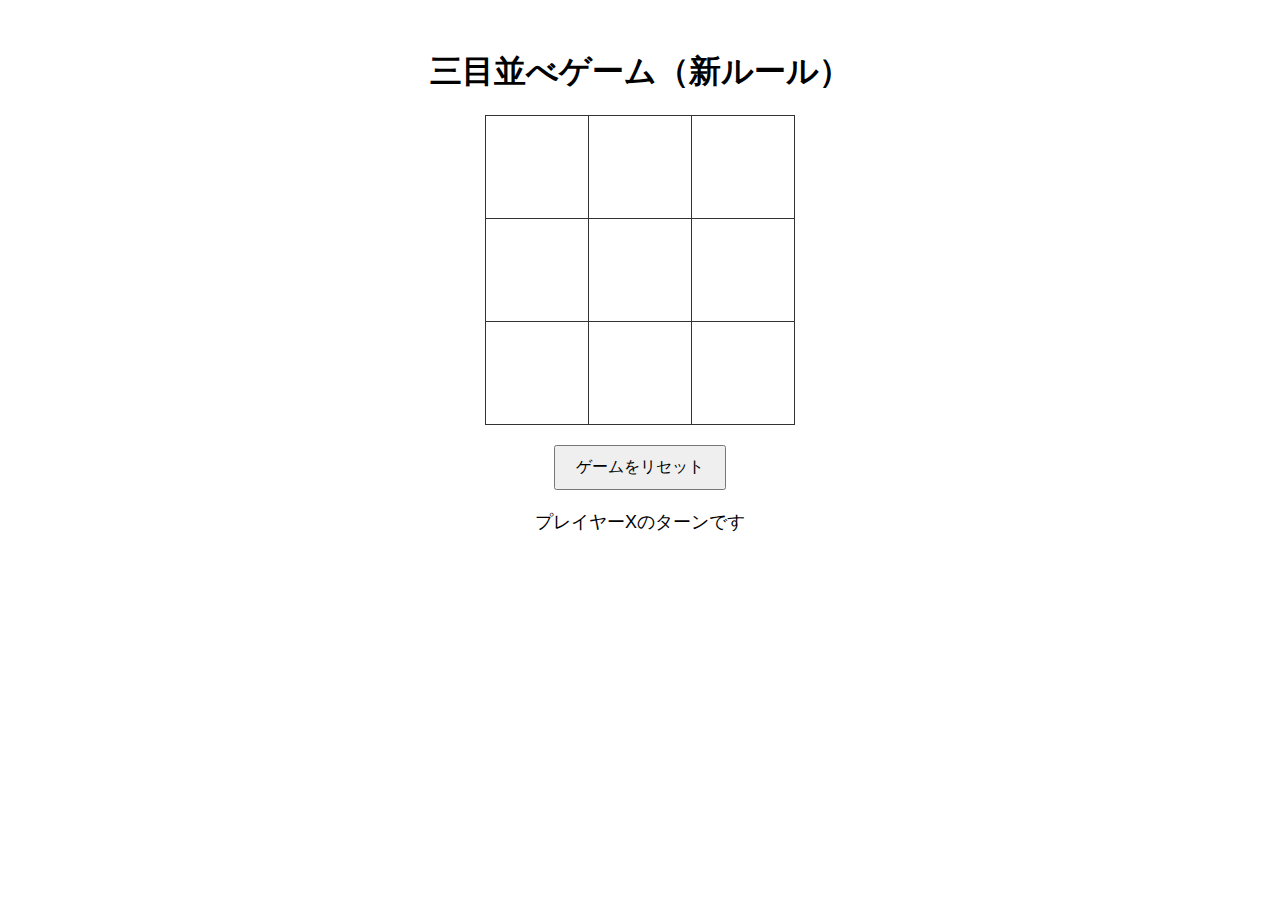
<file: index.html>
<!DOCTYPE html>
<html lang="ja">
<head>
    <meta charset="UTF-8">
    <meta name="viewport" content="width=device-width, initial-scale=1.0">
    <title>三目並べゲーム（新ルール）</title>
    <style>
        body {
            font-family: Arial, sans-serif;
            text-align: center;
            margin-top: 50px;
        }
        table {
            margin: 0 auto;
            border-collapse: collapse;
        }
        td {
            width: 100px;
            height: 100px;
            border: 1px solid #333;
            font-size: 36px;
            cursor: pointer;
            text-align: center;
            vertical-align: middle;
        }
        td.winner {
            background-color: #ffeb3b;
        }
        td.disabled {
            background-color: #d3d3d3;
            cursor: not-allowed;
        }
        button {
            margin-top: 20px;
            padding: 10px 20px;
            font-size: 16px;
            cursor: pointer;
        }
        #status {
            margin-top: 20px;
            font-size: 18px;
        }
    </style>
</head>
<body>
    <h1>三目並べゲーム（新ルール）</h1>
    <table id="board">
        <tr>
            <td data-index="0"></td>
            <td data-index="1"></td>
            <td data-index="2"></td>
        </tr>
        <tr>
            <td data-index="3"></td>
            <td data-index="4"></td>
            <td data-index="5"></td>
        </tr>
        <tr>
            <td data-index="6"></td>
            <td data-index="7"></td>
            <td data-index="8"></td>
        </tr>
    </table>
    <button onclick="resetGame()">ゲームをリセット</button>
    <p id="status">プレイヤーXのターンです</p>
    <script src="script.js"></script>
</body>
</html>
</file>
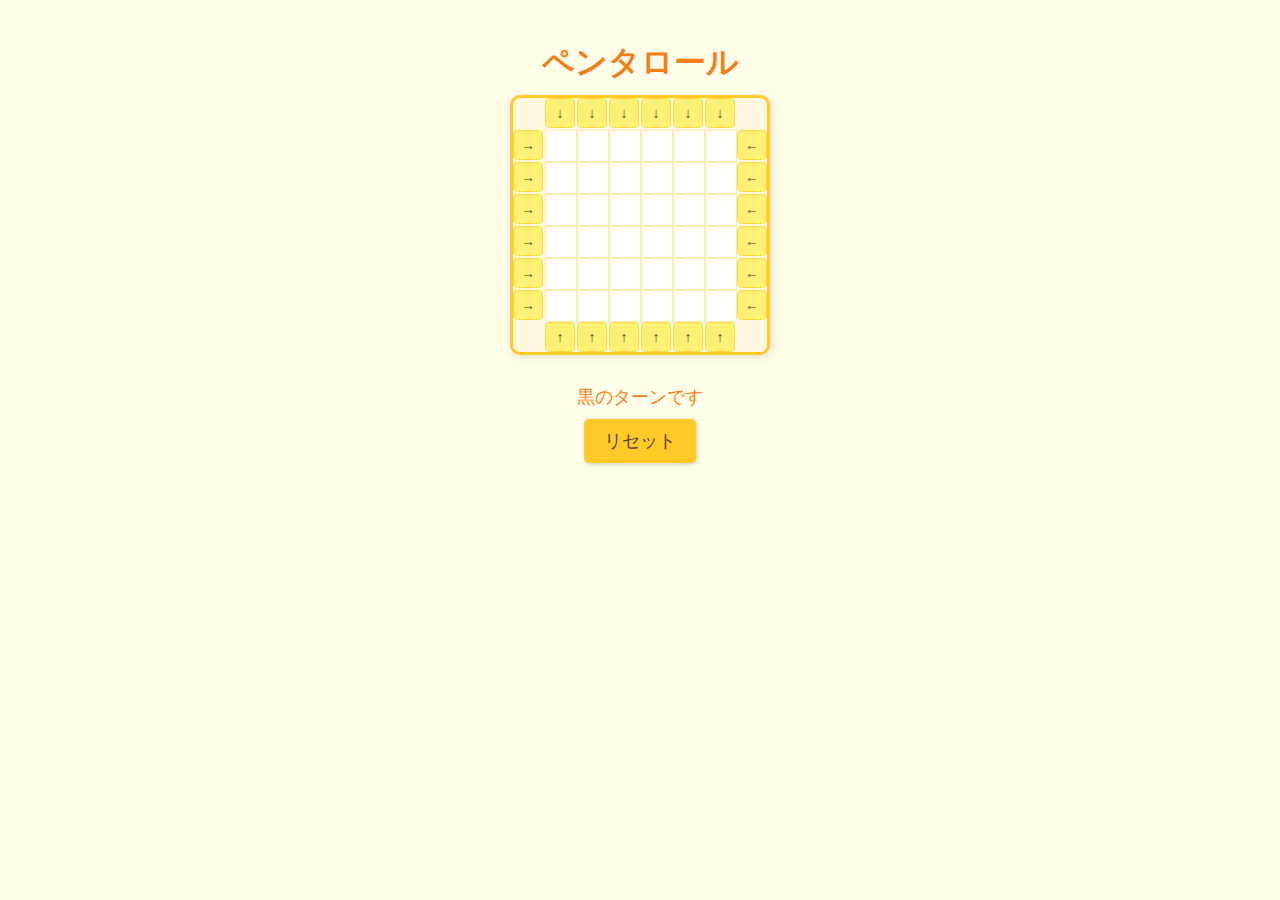
<file: index2.html>
<!DOCTYPE html>
<html lang="ja">
<head>
  <meta charset="UTF-8">
  <meta name="viewport" content="width=device-width, initial-scale=1.0">
  <title>ペンタロール</title>
  <style>
    body {
      font-family: 'Yusei Magic', sans-serif;
      display: flex;
      flex-direction: column;
      align-items: center;
      background-color: #fffde7;
      margin: 0;
      padding: 20px;
    }
    h1 {
      margin-bottom: 10px;
      color: #f57f17;
      text-shadow: 1px 1px 0 #fff;
    }
    #board-container {
      display: grid;
      grid-template-columns: 30px repeat(6, 30px) 30px;
      grid-template-rows: 30px repeat(6, 30px) 30px;
      gap: 2px;
      margin-bottom: 20px;
      background-color: #fff8e1;
      border: 3px solid #ffca28;
      border-radius: 10px;
      box-shadow: 2px 2px 10px rgba(0, 0, 0, 0.1);
    }
    .cell {
      width: 30px;
      height: 30px;
      background-color: #fff;
      border: 1px solid #ffecb3;
      display: flex;
      align-items: center;
      justify-content: center;
    }
    .ball {
      width: 20px;
      height: 20px;
      border-radius: 50%;
    }
    .black {
      background-color: #f57f17;
    }
    .white {
      background-color: #fff59d;
      border: 1px solid #fbc02d;
    }
    .insert-button {
      width: 30px;
      height: 30px;
      font-size: 14px;
      font-weight: bold;
      padding: 0;
      margin: 0;
      cursor: pointer;
      background-color: #fff176;
      border: 1px solid #fdd835;
      border-radius: 5px;
      color: #5d4037;
    }
    .insert-button:hover {
      background-color: #ffee58;
    }
    .highlight {
      background-color: #fff9c4 !important;
    }
    #status {
      font-size: 18px;
      color: #f57f17;
      margin: 10px;
    }
    #reset-button {
      margin-bottom: 20px;
      padding: 10px 20px;
      font-size: 18px;
      cursor: pointer;
      background-color: #ffca28;
      border: none;
      border-radius: 5px;
      color: #5d4037;
      box-shadow: 1px 1px 4px rgba(0, 0, 0, 0.2);
    }
    #reset-button:hover {
      background-color: #ffd54f;
    }
  </style>
</head>
<body>
  <h1>ペンタロール</h1>
  <div id="board-container"></div>
  <div id="status">黒のターンです</div>
  <button id="reset-button">リセット</button>

  <script>
    const SIZE = 6;
    const board = Array(SIZE).fill().map(() => Array(SIZE).fill(null));
    let currentPlayer = 'black';
    const boardContainer = document.getElementById('board-container');
    const statusElement = document.getElementById('status');

    function renderBoard(highlightCells = []) {
      boardContainer.innerHTML = '';
      for (let r = -1; r <= SIZE; r++) {
        for (let c = -1; c <= SIZE; c++) {
          if (r === -1 && c >= 0 && c < SIZE) {
            const btn = document.createElement('button');
            btn.textContent = '↓';
            btn.className = 'insert-button';
            btn.onclick = () => insertBall('top', c);
            boardContainer.appendChild(btn);
          } else if (r === SIZE && c >= 0 && c < SIZE) {
            const btn = document.createElement('button');
            btn.textContent = '↑';
            btn.className = 'insert-button';
            btn.onclick = () => insertBall('bottom', c);
            boardContainer.appendChild(btn);
          } else if (c === -1 && r >= 0 && r < SIZE) {
            const btn = document.createElement('button');
            btn.textContent = '→';
            btn.className = 'insert-button';
            btn.onclick = () => insertBall('left', r);
            boardContainer.appendChild(btn);
          } else if (c === SIZE && r >= 0 && r < SIZE) {
            const btn = document.createElement('button');
            btn.textContent = '←';
            btn.className = 'insert-button';
            btn.onclick = () => insertBall('right', r);
            boardContainer.appendChild(btn);
          } else if (r >= 0 && r < SIZE && c >= 0 && c < SIZE) {
            const cell = document.createElement('div');
            cell.classList.add('cell');
            if (highlightCells.some(([hr, hc]) => hr === r && hc === c)) {
              cell.classList.add('highlight');
            }
            if (board[r][c]) {
              const ball = document.createElement('div');
              ball.classList.add('ball', board[r][c]);
              cell.appendChild(ball);
            }
            boardContainer.appendChild(cell);
          } else {
            const spacer = document.createElement('div');
            spacer.style.width = '30px';
            spacer.style.height = '30px';
            boardContainer.appendChild(spacer);
          }
        }
      }
    }

    function insertBall(direction, index) {
      let canInsert = false;
      if (direction === 'top') {
        for (let r = 0; r < SIZE; r++) {
          if (board[r][index] === null) {
            for (let k = r; k > 0; k--) {
              board[k][index] = board[k - 1][index];
            }
            board[0][index] = currentPlayer;
            canInsert = true;
            break;
          }
        }
      } else if (direction === 'bottom') {
        for (let r = SIZE - 1; r >= 0; r--) {
          if (board[r][index] === null) {
            for (let k = r; k < SIZE - 1; k++) {
              board[k][index] = board[k + 1][index];
            }
            board[SIZE - 1][index] = currentPlayer;
            canInsert = true;
            break;
          }
        }
      } else if (direction === 'left') {
        for (let c = 0; c < SIZE; c++) {
          if (board[index][c] === null) {
            for (let k = c; k > 0; k--) {
              board[index][k] = board[index][k - 1];
            }
            board[index][0] = currentPlayer;
            canInsert = true;
            break;
          }
        }
      } else if (direction === 'right') {
        for (let c = SIZE - 1; c >= 0; c--) {
          if (board[index][c] === null) {
            for (let k = c; k < SIZE - 1; k++) {
              board[index][k] = board[index][k + 1];
            }
            board[index][SIZE - 1] = currentPlayer;
            canInsert = true;
            break;
          }
        }
      }

      if (!canInsert) {
        alert('このラインにはこれ以上ボールを挿入できません');
        return;
      }

      const winCells = checkWin(currentPlayer);
      renderBoard(winCells);

      if (winCells.length > 0) {
        statusElement.textContent = `${currentPlayer === 'black' ? '黒' : '白'}の勝ち！`;
      } else {
        currentPlayer = currentPlayer === 'black' ? 'white' : 'black';
        statusElement.textContent = `${currentPlayer === 'black' ? '黒' : '白'}のターンです`;
      }
    }

    function checkWin(player) {
      const inARow = 5;
      const directions = [
        [0, 1], [1, 0], [1, 1], [-1, 1]
      ];
      for (let r = 0; r < SIZE; r++) {
        for (let c = 0; c < SIZE; c++) {
          if (board[r][c] !== player) continue;
          for (const [dr, dc] of directions) {
            let cells = [[r, c]];
            for (let step = 1; step < inARow; step++) {
              const nr = r + dr * step;
              const nc = c + dc * step;
              if (nr < 0 || nr >= SIZE || nc < 0 || nc >= SIZE || board[nr][nc] !== player) break;
              cells.push([nr, nc]);
            }
            if (cells.length === inARow) return cells;
          }
        }
      }
      return [];
    }

    function resetGame() {
      for (let r = 0; r < SIZE; r++) {
        for (let c = 0; c < SIZE; c++) {
          board[r][c] = null;
        }
      }
      currentPlayer = 'black';
      statusElement.textContent = '黒のターンです';
      renderBoard();
    }

    document.getElementById('reset-button').addEventListener('click', resetGame);

    renderBoard();
  </script>
</body>
</html>
</file>
